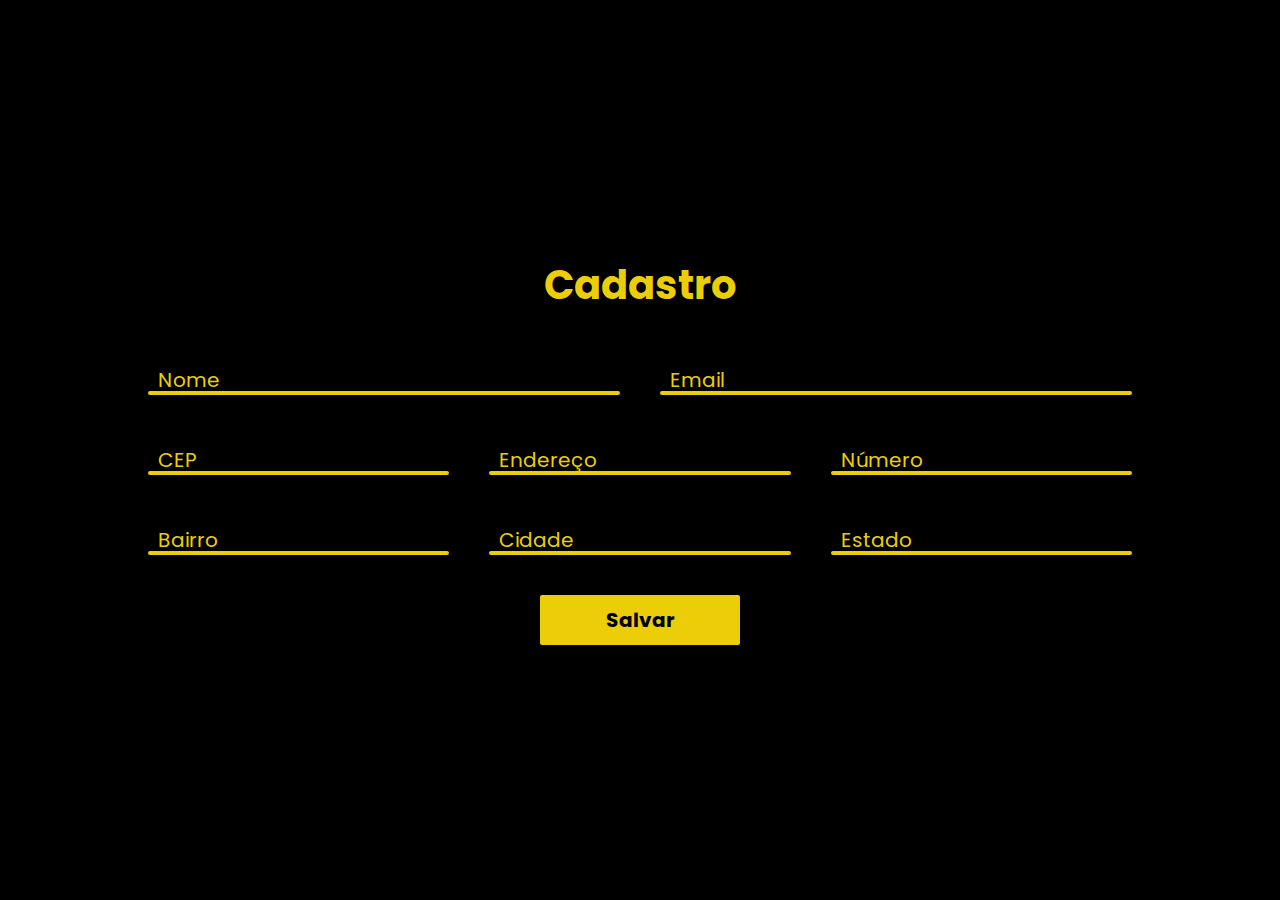
<file: index.html>
<!DOCTYPE html>
<html lang="pt-br">
<head>
    <meta charset="UTF-8">
    <meta name="viewport" content="width=device-width, initial-scale=1.0">
    <link rel="stylesheet" href=".\style.css">
    <script src="JS/app-postmon.js" defer></script>
    <title>Cadastro</title>
</head>
<body>
    <main class="container">
        <h1 class="title">Cadastro</h1>
        <div class="row">
            <div class="inputbox">
                <input type="text" id="nome" required>
                <label for="nome">Nome</label>
            </div>
            <div class="inputbox">
                <input type="text" id="email"  required>
                <label for="email">Email</label>
            </div>
        </div>
        <div class="row">
            <div class="inputbox">
                <input type="text" id="cep"  required>
                <label for="cep">CEP</label>
            </div>
            <div class="inputbox">
                <input type="text" id="endereco"  required>
                <label for="endereco">Endereço</label>
            </div>
            <div class="inputbox">
                <input type="text" id="numero"  required>
                <label for="numero">Número</label>
            </div>
        </div>
        <div class="row">
            <div class="inputbox">
                <input type="text" id="bairro"  required>
                <label for="bairro">Bairro</label>
            </div>
            <div class="inputbox">
                <input type="text" id="cidade"  required>
                <label for="cidade">Cidade</label>
            </div>
            <div class="inputbox">
                <input type="text" id="estado"  required>
                <label for="estado">Estado</label>
            </div>
        </div>
        <div class="row">
            <button>Salvar</button>
        </div>
    </main>
</body>
</html>
</file>
